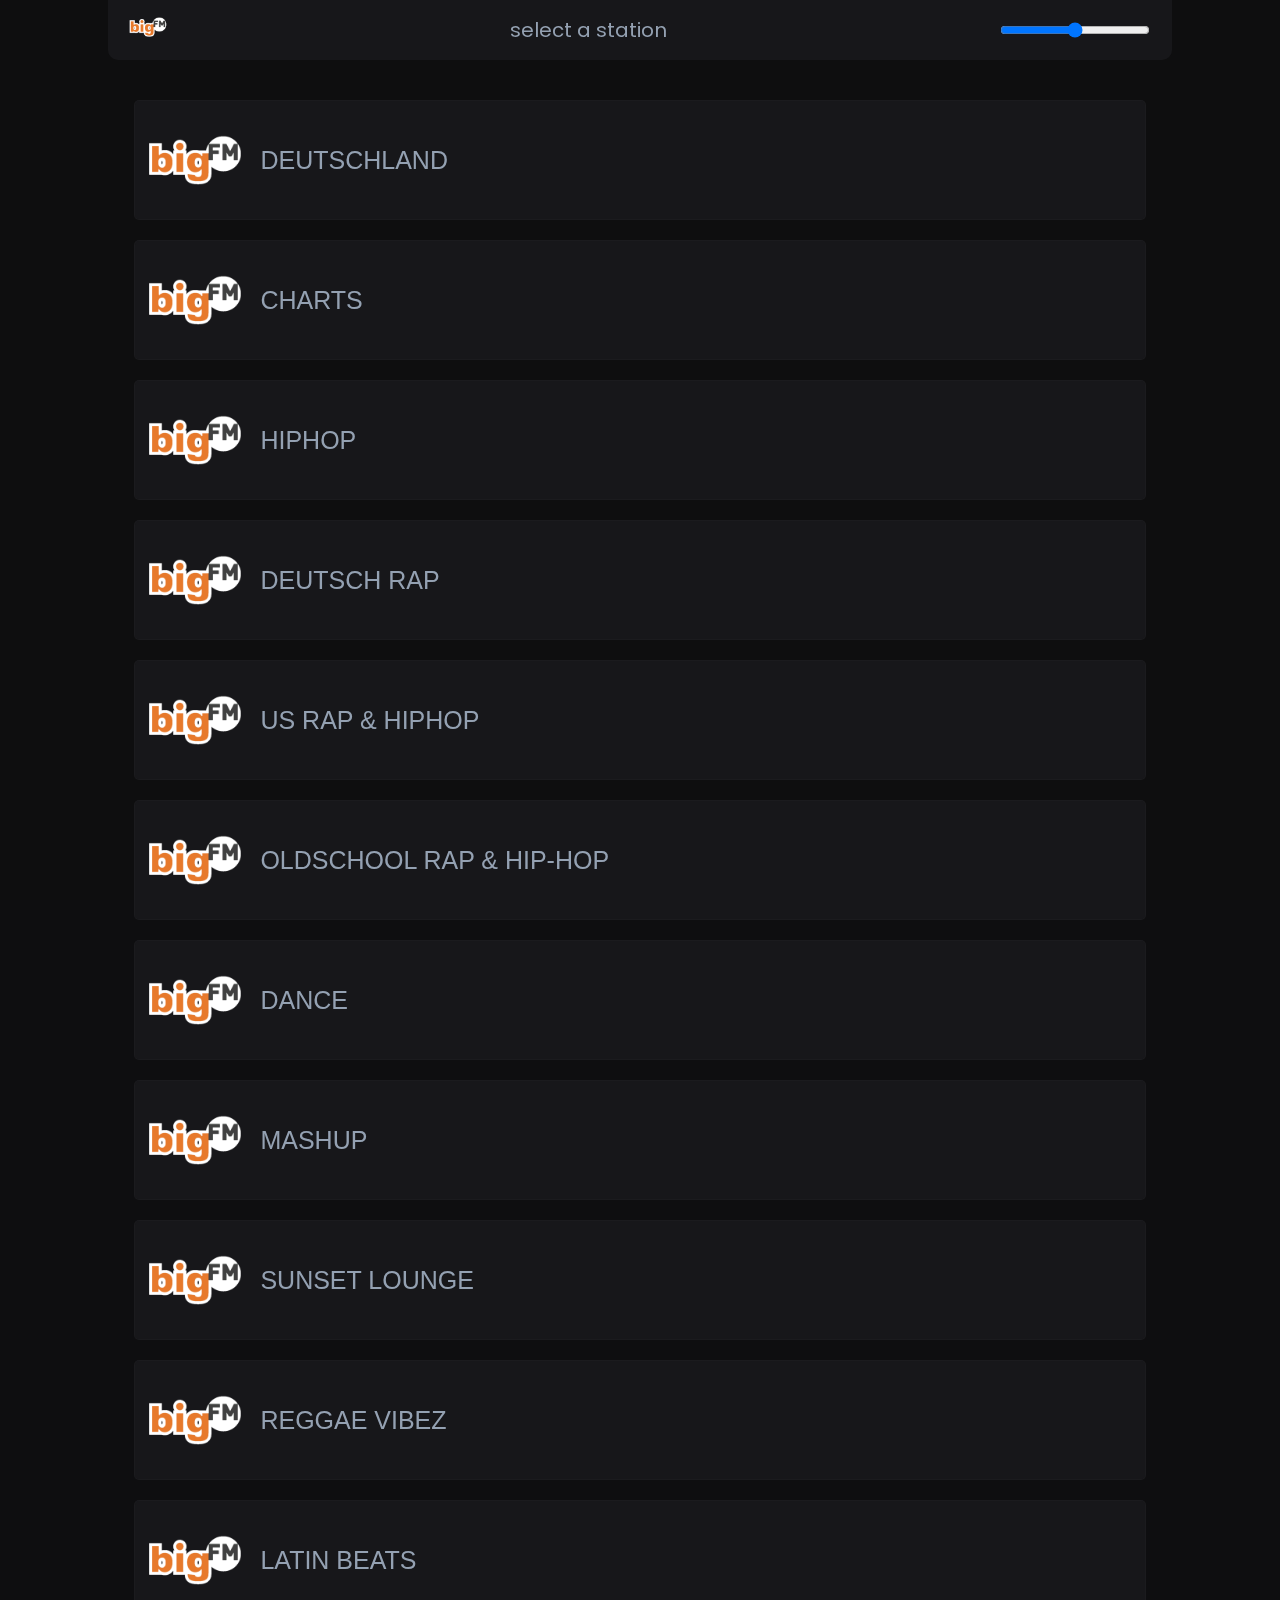
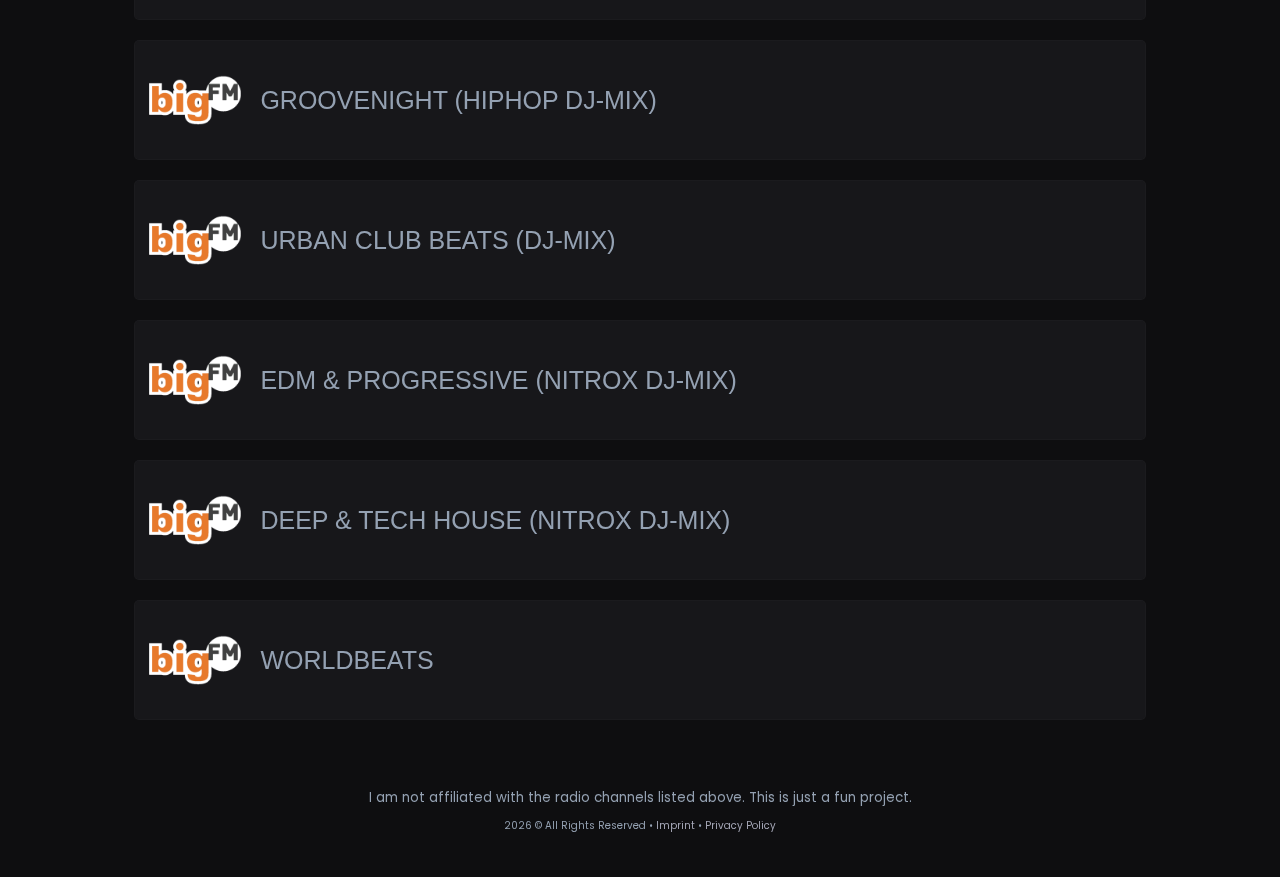
<file: bfm/index.html>
<!DOCTYPE html>
<html lang="en" ng-controller="appCtrl" oncontextmenu="return false">

<head>
    <meta charset="UTF-8">
    <meta http-equiv="X-UA-Compatible" content="IE=edge">
    <meta name="viewport" content="width=device-width, initial-scale=1.0">
    <meta name="description" content="BigFM @ .jaybelife´s Radio Player">
    <meta content="#9B59B6" name="theme-color">
    <meta property="twitter:image" content="https://jaybelife.de/player/bfm/logo.png" />
    <link rel="shortcut icon" href="logo.png" type="image/x-icon">
    <link href="https://cdnjs.cloudflare.com/ajax/libs/font-awesome/6.1.1/css/all.min.css" rel="stylesheet">
    <title>BigFM - Channels</title>
    <link rel="stylesheet" href="style.css">
</head>

<body>

    <div class="background"></div>
    <div class="fixed-header">
        <a href="https://jaybelife.de/player" draggable="false"><img src="logo.png" class="header-image"
                draggable="false"></a>
        <span class="channel-name" style="color: #94a1b2">select a station</span>
        <input type="range" min="0" max="100" value="50" class="volume-slider" id="volumeSlider">
    </div>
    <div id="radio-container" draggable="false">
    </div>
    <br>
    <br>
    <sub>I am not affiliated with the radio channels listed above. This is just a fun project.</sub>
    <div class="legal">
        <p>
            <script>document.write(new Date().getFullYear());</script> &copy; All Rights Reserved
            •
            <a class="link" onclick="openLinkInSameTab('../imprint'); return false;" draggable="false">Imprint</a>
            •
            <a class="link" onclick="openLinkInSameTab('../privacy-policy'); return false;" draggable="false">Privacy
                Policy</a>
        </p>
    </div>
    <br>
    <script>
        function openLinkInSameTab(url) {
            window.location.href = url;
        }
    </script>
    <script src="script.js"></script>
</body>

</html>
</file>
<file: bfm/style.css>
@import url('https://fonts.googleapis.com/css2?family=Poppins&display=swap');

body {
    background-color: #0e0e10;
    color: #94a1b2;
    font-family: 'Poppins';
    align-items: center;
    text-align: center;
    -moz-user-select: none;
    -khtml-user-select: none;
    user-select: none;
}

html {
    scrollbar-width: none;
}

/* Verstecke die vertikale Scrollleiste */
::-webkit-scrollbar {
    width: 0;
}

/* Optional: Verstecke die horizontale Scrollleiste */
::-webkit-scrollbar-horizontal {
    display: none;
}

/* Optional: Verstecke die Ecken der Scrollleiste */
::-webkit-scrollbar-corner {
    display: none;
}

.background {
    position: fixed;
    top: 0;
    left: 0;
    width: 100%;
    height: 100%;
    z-index: -1;
    background-image: url('https://imodd.sierra-dev.de/');
    background-position: center;
    background-size: cover;
}

.background::before {
    content: "";
    position: absolute;
    top: 0;
    left: 0;
    width: 100%;
    height: 100%;
    background-color: rgba(14, 14, 16, 0.7);
    backdrop-filter: blur(5px);
    -webkit-backdrop-filter: blur(5px);
}

.fixed-header {
    position: fixed;
    top: 0;
    left: 0;
    right: 0;
    height: 60px;
    width: 80%;
    margin: 0 auto;
    background-color: #1f1f2388;
    display: flex;
    align-items: center;
    justify-content: space-between;
    padding: 0 20px;
    border-radius: 0 0 10px 10px;
    z-index: 999;
    backdrop-filter: blur(10px);
}

.link {
    color: #a6a8b8;
    text-decoration: none;
    transition: all .3s ease-in-out;
}

.link:hover {
    color: white;
}

.fixed-header img {
    width: 40px;
    height: 40px;
    border-radius: 5px;
    margin-right: 10px;
}

.fixed-header .channel-name {
    font-size: 20px;
    color: #fff;
}

.fixed-header .volume-slider {
    width: 150px;
}

#radio-container {
    display: flex;
    flex-wrap: wrap;
    justify-content: center;
    margin-top: 90px;
}

.channel-button {
    position: relative;
    margin: 10px;
    display: flex;
    align-items: center;
    width: 80%;
    height: 120px;
    background-color: #1f1f2388;
    color: white;
    border: solid 1px #1f1f2388;
    padding: 10px;
    border-radius: 5px;
    backdrop-filter: blur(10px);
    text-transform: uppercase;
    transition: all .3s ease-in-out;
}

.channel-button:hover {
    background-color: #1f1f2355;
}

.channel-button img {
    width: 100px;
    height: 100px;
    margin-right: 15px;
    place-items: false;
    border-radius: 3px;
}

.channel-button span {
    font-size: 25px;
    color: #94a1b2;
}

.speaker {
    position: absolute;
    right: 50px;
    top: 50%;
    transform: translateY(-50%);
    font-size: 40px;
    color: #94a1b2;
    display: none;
}

.legal {
    text-align: center;
    font-size: 10px;
    animation: fadeInUp .8s;
    color: #94a1b2;
    cursor: pointer;
}
</file>
